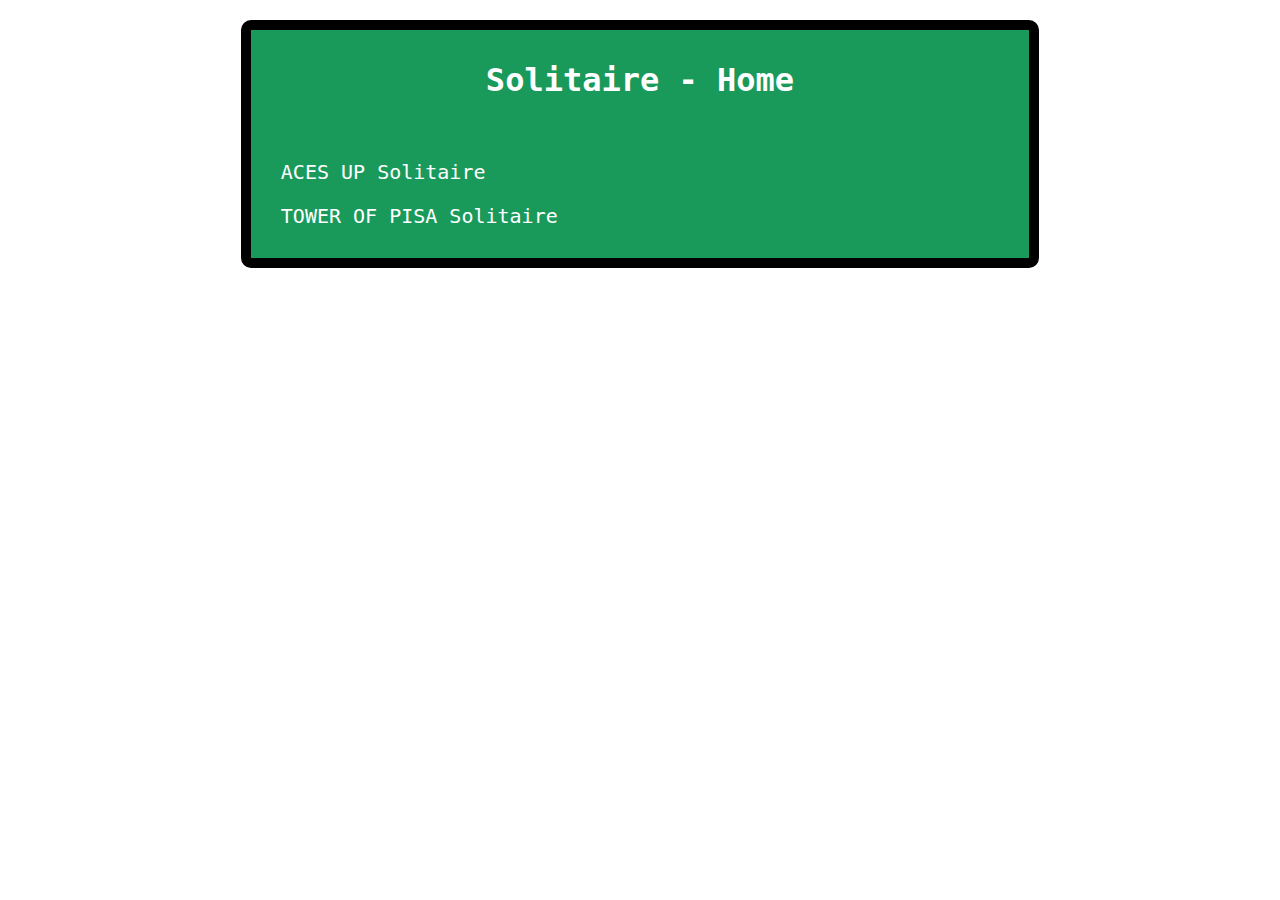
<file: index.html>
<html>
<head>
    <link rel="stylesheet" href="style.css">
    
</head>

<body>
    <center>
    <div class="deck">
        <h1>Solitaire - Home</h1>
        <br>
        <a href="acesup.html">ACES UP Solitaire</a>
        <a href="pisa.html">TOWER OF PISA Solitaire</a>
        <div id="area"></div>
    </div>
</body>
</html>
</file>
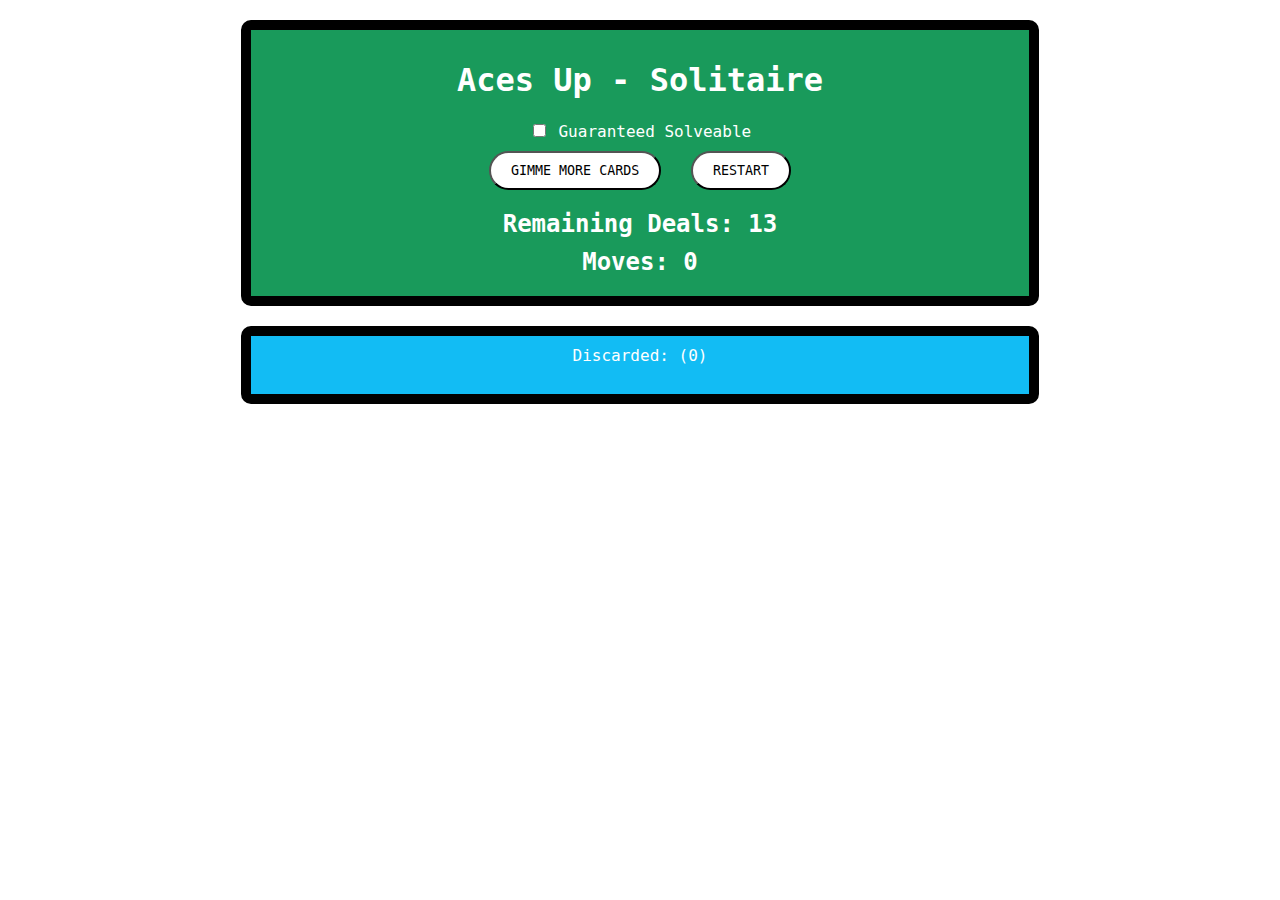
<file: acesup.html>
<html>
<head>
    <link rel="stylesheet" href="style.css">
    
</head>

<body>
    <center>
    <div class="deck">
        <h1>Aces Up - Solitaire</h1>
        
        <input type="checkbox" id="rand" class="randCheckBox" name="randCheckBox" value="0">
        <label for="rand">Guaranteed Solveable</label><br>
        
        <input type="button" id="btn" class="btn" onclick="moreCards()" value="GIMME MORE CARDS">
        <input type="button" id="btn" class="btn" onclick="restart()" value="RESTART">
        
        <h2 id="rem">Remaining Deals: 13</h2>
        <h2 id="moves">Moves: 0</h2>
        
        <div id="area"></div>
    </div>
    <div id="discard"><div id="disc">Discarded: (0)</div><br></div>
    </center>
</body>
<script type="text/javascript" src="winningDecks.js"></script>
<script type="text/javascript" src="script.js"></script>
</html>
</file>
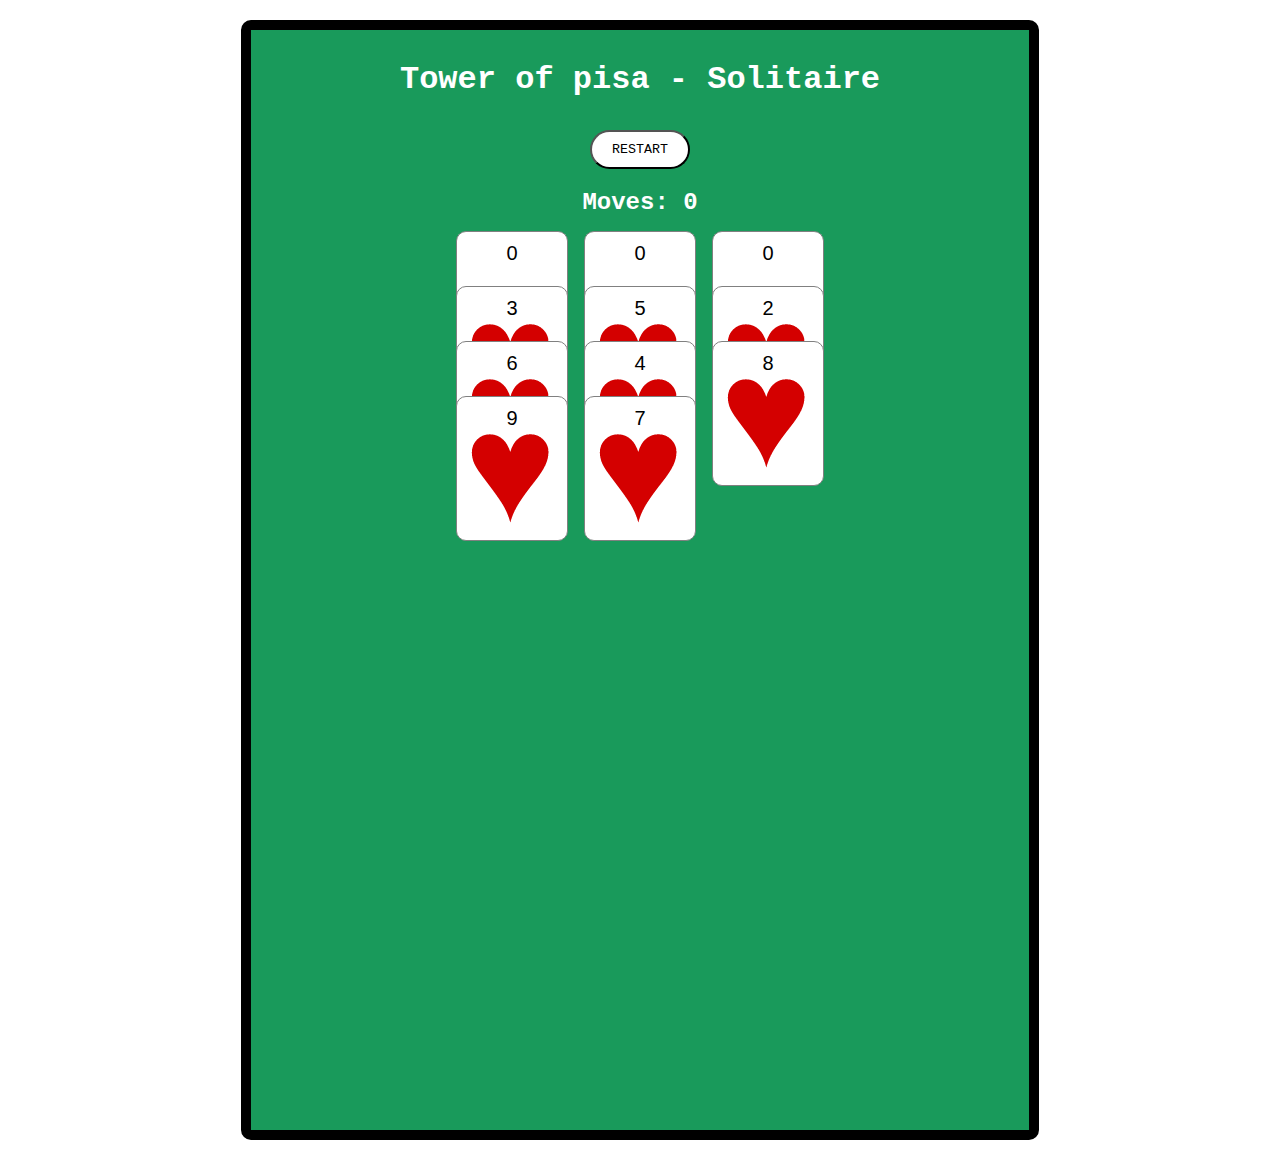
<file: pisa.html>
<html>
<head>
    <link rel="stylesheet" href="style.css">
    
</head>

<body>
    <center>
        <div class="deck">
            <h1>Tower of pisa - Solitaire</h1>
            <input type="button" id="btn" class="btn" onclick="restart()" value="RESTART">
            <h2 id="moves">Moves: 0</h2>

            <div id="area"></div>
        </div>
    </center>
</body>
<script type="text/javascript" src="pisa.js"></script>
</html>
</file>
<file: style.css>
.deck
{
	width:60%;
	margin: 20px auto;
	background:#008f49e6;
	border:solid 10px black;
	padding: 10px;
	border-radius:10px;
	text-align: center;
	color:white;
    
}

#discard {
    display: inline-block;
    width:60%;
	background:#12bcf4;
	border:solid 10px black;
	padding: 10px;
	border-radius:10px;
	text-align: center;
	color:white;
    display:inline-block;
}
button, p, h1, input, div {
    font-family: "Roboto", monospace;
}
.card
{
	padding: 10px;
	border: solid 1px #808080;
	background-color: white;
	display: inline-table;
	
	border-radius: 10px;
	font-size: 14pt;
	text-align: center;
	color:black;
	margin-bottom:-90px;
}

.btn
{
	background:white;
	padding: 10px 20px;
	border-radius:30px;
	margin: 10px;
	display:inline-block;
}

.card .value{
	font-size:15pt;
	font-family: sans-serif;
}

.card .suit
{
	background-image: url('card.png');
	height: 100px;
	width: 90px;
}

.card .diamonds
{
	background-position-y: 100px;
}

.card .hearts
{
	background-position-x: 90px;
}


.card .clubs
{
	background-position-x: 90px;
	background-position-y: 100px;
}

.card .none
{
	visibility: hidden;
}

.column {
    width: 118px;
	margin:5px;
	padding:0;
	display:inline-table;
}

.long_column {
	width:118px;
	margin:5px;
	padding:0;
	display:inline-table;
	height:100%;
}
.all {
	display:inline-block;
}

button {
	background: none;
	border: none;
}

h2 {
	margin-top: 10;
	margin-bottom: 10;
}

a {
	color:white;
	text-align:left;
	font-size:20px;
	margin:20px;
    display: block;
    text-decoration: none;
}

a:hover {
    margin-left:25px;
}
</file>
